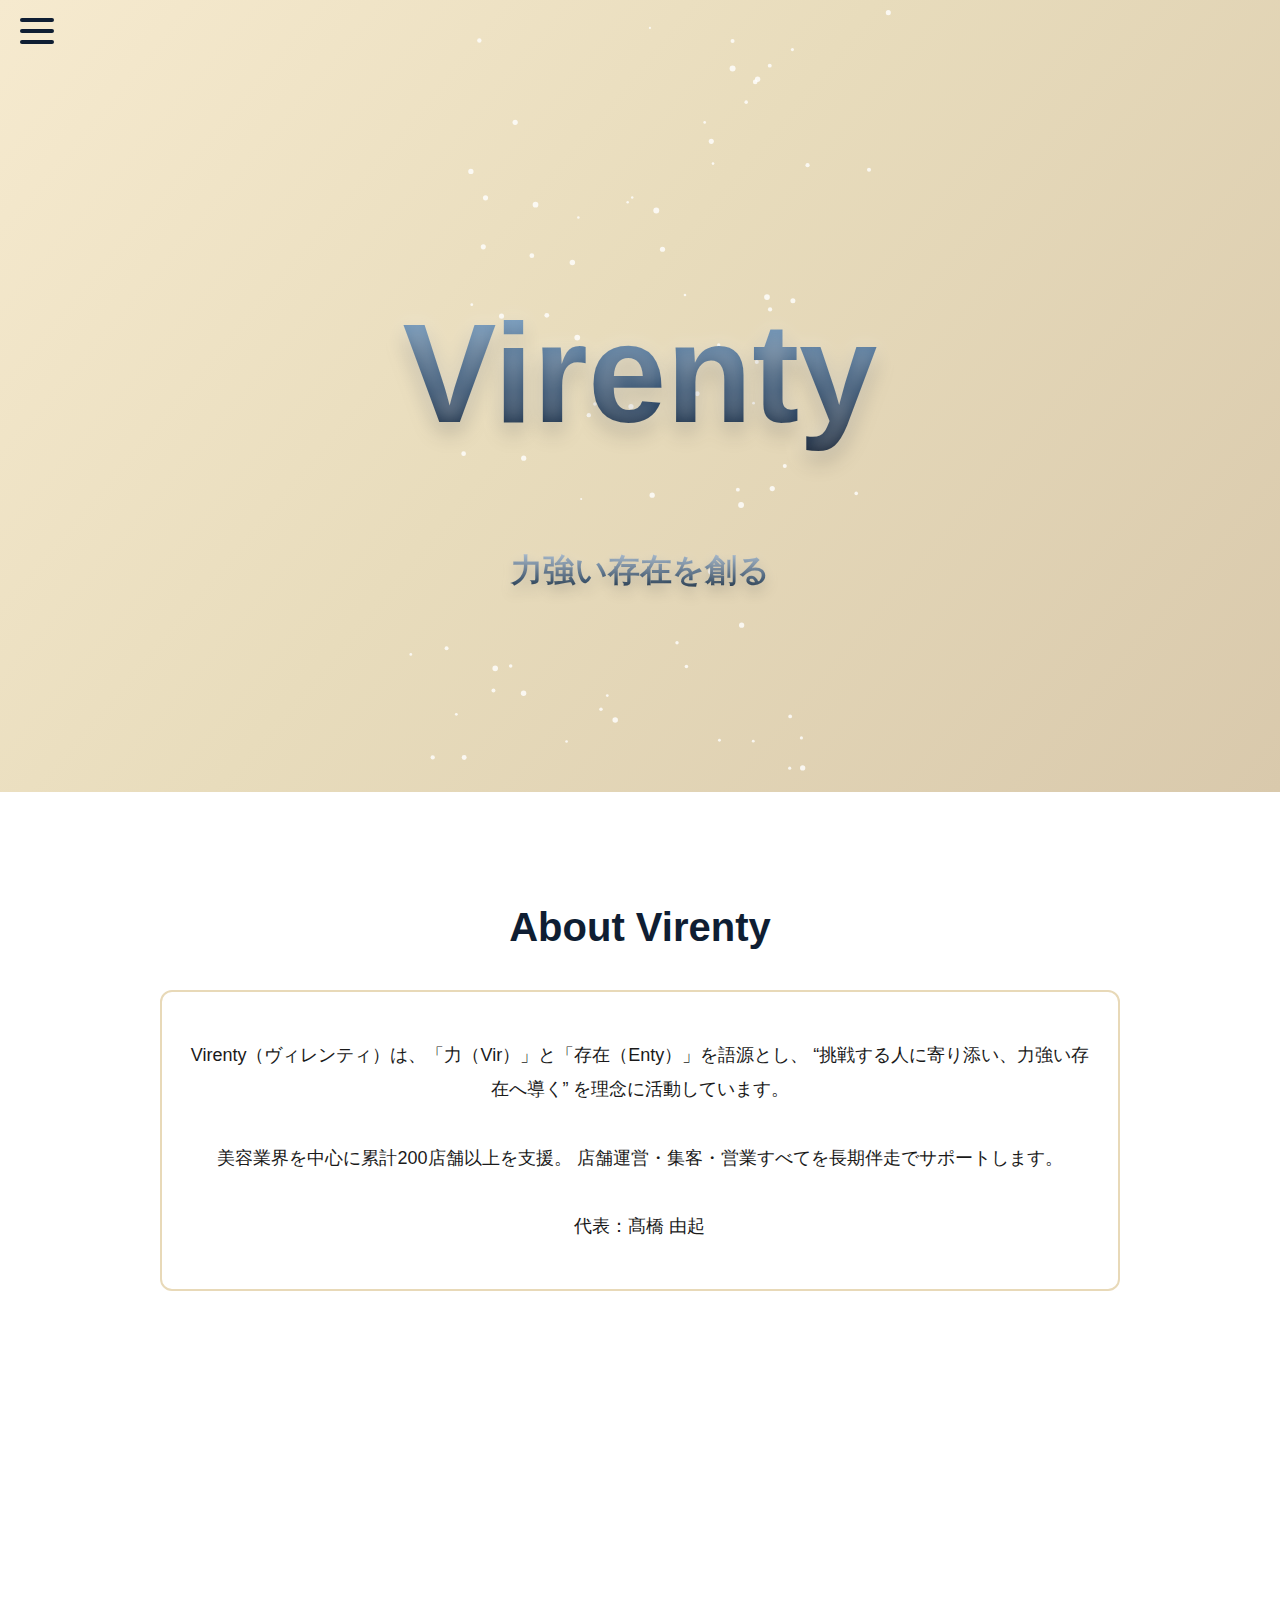
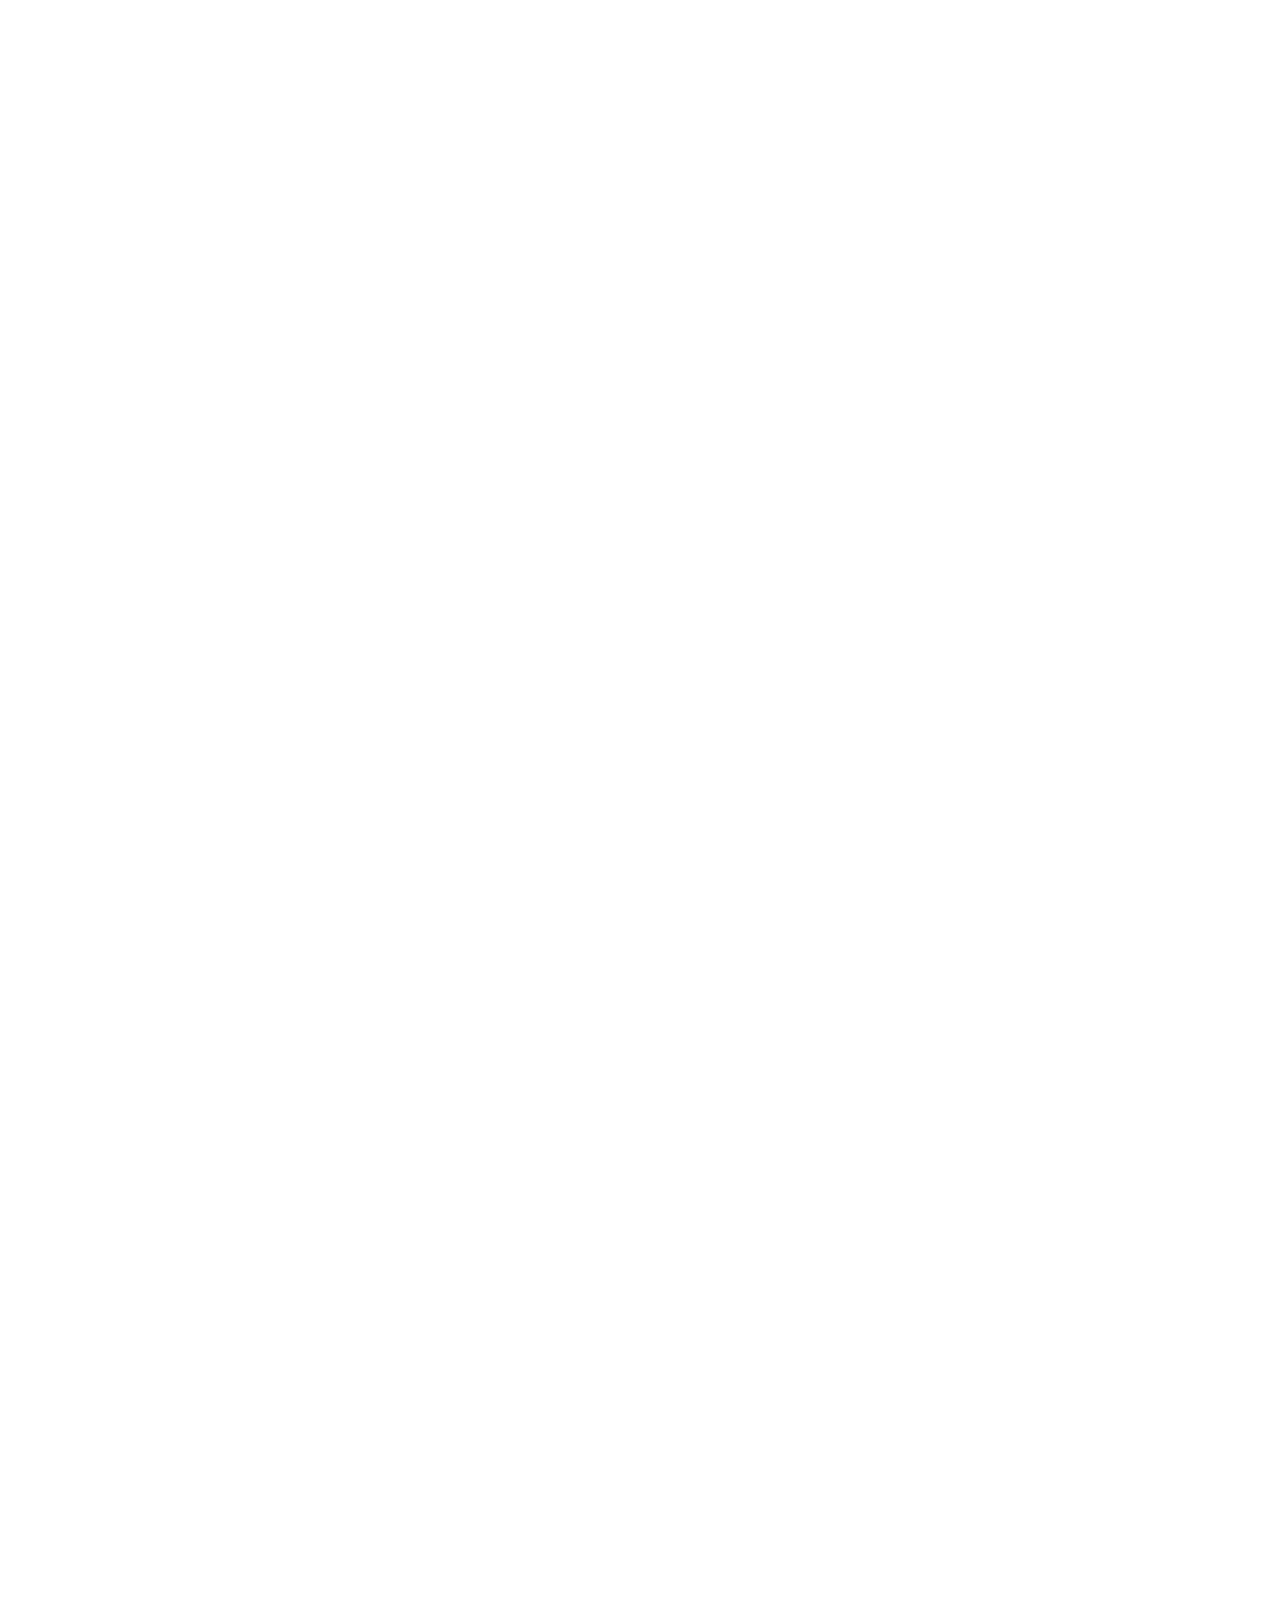
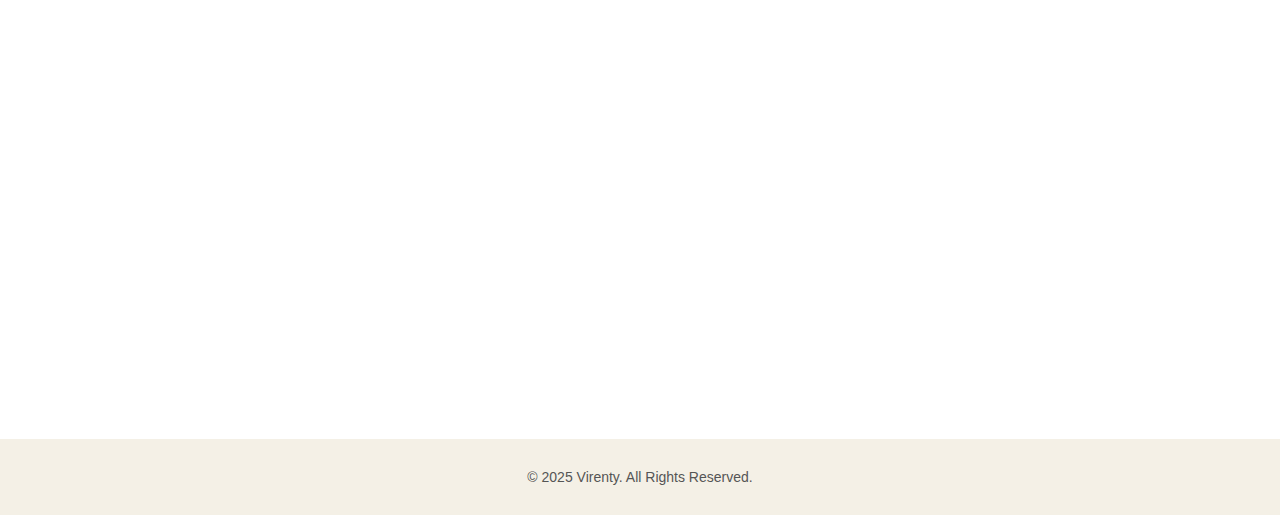
<file: index.html>
<!DOCTYPE html>
<html lang="ja">

<head>
<meta charset="UTF-8" />
<meta name="viewport" content="width=device-width, initial-scale=1.0" />

<title>Virenty | 営業代行・集客改善・人材育成の専門</title>

<meta name="description" 
content="Virenty（ヴィレンティ）は大阪を拠点に、営業代行・集客改善・人材育成の専門サポートを提供。現場に寄り添い、成果に直結する支援を行います。" />

<!-- ============================
     OG (Facebook / LINE / Slack)
============================ -->
<meta property="og:title" content="Virenty | 力強い存在を創る" />
<meta property="og:description" 
content="営業代行・集客改善・人材育成の専門。大阪市を中心に、美容業界やサービス業の売上改善と長期伴走支援を提供。" />
<meta property="og:image" content="https://virenty.github.io/virenty/assets/og-image.png" />
<meta property="og:url" content="https://virenty.github.io/virenty/" />
<meta property="og:type" content="website" />
<meta property="og:site_name" content="Virenty" />

</head>

<style>

/* ================================
   GLOBAL RESET
================================ */
body {
  margin: 0;
  padding: 0;
  font-family: "Helvetica Neue", "Noto Sans JP", sans-serif;
  background: #ffffff;
  color: #1a1a1a;
  overflow-x: hidden;
}

/* ================================
   HAMBURGER MENU（左上）
================================ */
.hamburger {
  position: fixed;
  top: 18px;
  left: 20px;   /* ← 左側に固定 */
  z-index: 3001;
  width: 34px;
  height: 26px;
  cursor: pointer;
}

.hamburger span {
  position: absolute;
  width: 100%;
  height: 4px;
  background: #0f1e33;
  border-radius: 4px;
  transition: 0.4s;
}

.hamburger span:nth-child(1) { top: 0; }
.hamburger span:nth-child(2) { top: 11px; }
.hamburger span:nth-child(3) { top: 22px; }

.hamburger.active span:nth-child(1) {
  transform: translateY(11px) rotate(45deg);
}
.hamburger.active span:nth-child(2) { opacity: 0; }
.hamburger.active span:nth-child(3) {
  transform: translateY(-11px) rotate(-45deg);
}

/* ================================
   NAV PANEL（右スライド / 初期完全非表示）
================================ */
.nav-panel {
  position: fixed;
  top: 0;
  right: -100%;   /* ← 完全に画面外へ */
  width: 70%;
  max-width: 260px;
  height: 100vh;
  background: rgba(250, 250, 250, 0.96);
  backdrop-filter: blur(14px);

  /* ★ 右側のバーが出ていた原因を完全排除 */
  box-shadow: none !important;

  display: flex;
  flex-direction: column;
  padding: 120px 40px;
  gap: 30px;
  transition: right 0.45s ease;
  z-index: 3000;
}

.nav-panel.open {
  right: 0;
}

.nav-panel a {
  text-decoration: none;
  font-size: 22px;
  color: #0f1e33;
  font-weight: 600;
  transition: 0.3s;
}
.nav-panel a:hover { opacity: 0.6; }

/* ================================
   HERO（ヘッダー）
================================ */
#particle-canvas {
  position: absolute;
  top: 0;
  left: 0;
  width: 100%;
  height: 100%;
  z-index: 0;
}

.hero {
  position: relative;
  width: 100%;
  height: 88vh;
  display: flex;
  justify-content: center;
  align-items: center;
  text-align: center;
  overflow: hidden;
  background: linear-gradient(130deg, #f6eacf 0%, #e8dcbc 45%, #d9c9ac 100%);
}

/* ロゴ浮き演出 */
.logo-text {
  position: relative;
  z-index: 2;
  font-size: clamp(90px, 11vw, 165px);
  font-weight: 800;
  background: linear-gradient(180deg, #8eb6d9 0%, #24476d 60%, #0f1e33 100%);
  -webkit-background-clip: text;
  color: transparent;
  text-shadow:
    0 0 20px rgba(255,255,255,0.35),
    0 10px 22px rgba(0,0,0,0.22);
  animation: float 4s ease-in-out infinite;
}

@keyframes float {
  0% { transform: translateY(0px); }
  50% { transform: translateY(-12px); }
  100% { transform: translateY(0px); }
}

.sub-text {
  position: relative;
  z-index: 2;
  margin-top: 10px;
  font-size: clamp(20px, 2.5vw, 34px);
  font-weight: 600;
  background: linear-gradient(180deg, #b9cbdd 0%, #3a5570 70%, #1a2a3a 100%);
  -webkit-background-clip: text;
  color: transparent;
  text-shadow:
    0 0 12px rgba(255,255,255,0.3),
    0 6px 14px rgba(0,0,0,0.25);
}

/* ================================
   SECTION 共通
================================ */
section { padding: 80px 10%; }
h2 {
  font-size: 40px;
  text-align: center;
  margin-bottom: 40px;
  color: #0f1e33;
}

/* フェードイン */
.fade-in {
  opacity: 0;
  transform: translateY(20px);
  transition: all 0.9s ease-out;
}
.fade-in.visible {
  opacity: 1;
  transform: translateY(0);
}

/* motion */
.motion-up { opacity:0; transform: translateY(40px); transition:1s; }
.motion-up.visible { opacity:1; transform: translateY(0); }

.motion-left { opacity:0; transform: translateX(-50px); transition:1s; }
.motion-left.visible { opacity:1; transform: translateX(0); }

.motion-right { opacity:0; transform: translateX(50px); transition:1s; }
.motion-right.visible { opacity:1; transform: translateX(0); }

/* ================================
   ABOUT
================================ */
.about-box {
  max-width: 900px;
  margin: auto;
  padding: 28px;
  background: #ffffffcc;
  border: 2px solid #e8d9b8;
  border-radius: 12px;
  text-align: center;
  line-height: 1.9;
  font-size: 18px;
}

/* ================================
   BUSINESS
================================ */
.business-item { margin-bottom: 40px; }

/* ================================
   ACHIEVEMENTS
================================ */
.achieve-grid {
  display: grid;
  grid-template-columns: repeat(auto-fit, minmax(230px, 1fr));
  gap: 30px;
}

.achieve-card {
  background: #fff;
  padding: 26px;
  border-radius: 14px;
  border: 2px solid #e8d9b8;
  box-shadow: 0 6px 14px rgba(0,0,0,0.08);
  text-align: center;
}

/* ================================
   VOICES
================================ */
.voice-card {
  background: #fff;
  border: 2px solid #e8d9b8;
  border-radius: 14px;
  padding: 28px;
  box-shadow: 0 6px 14px rgba(0,0,0,0.08);
  line-height: 1.8;
}

/* ================================
   FOOTER
================================ */
footer {
  text-align: center;
  padding: 30px;
  margin-top: 80px;
  background: #f4f0e6;
  font-size: 14px;
  color: #555;
}

</style>
</head>

<body>

<!-- HAMBURGER BUTTON -->
<div class="hamburger" onclick="toggleMenu()">
  <span></span><span></span><span></span>
</div>

<!-- NAV PANEL -->
<nav class="nav-panel" id="nav-panel">
  <a href="#about" onclick="toggleMenu()">About</a>
  <a href="#business" onclick="toggleMenu()">Business</a>
  <a href="#achievement" onclick="toggleMenu()">Achievements</a>
  <a href="#voice" onclick="toggleMenu()">Voices</a>
  <a href="mailto:virenty1105@gmail.com" onclick="toggleMenu()">Contact</a>
</nav>

<!-- HERO -->
<div class="hero">
  <canvas id="particle-canvas"></canvas>
  <div>
    <h1 class="logo-text">Virenty</h1>
    <div class="sub-text">力強い存在を創る</div>
  </div>
</div>


<!-- ABOUT -->
<section id="about" class="fade-in motion-up">
  <h2>About Virenty</h2>
  <div class="about-box">
    <p>
      Virenty（ヴィレンティ）は、「力（Vir）」と「存在（Enty）」を語源とし、  
      “挑戦する人に寄り添い、力強い存在へ導く” を理念に活動しています。<br><br>
      美容業界を中心に累計200店舗以上を支援。  
      店舗運営・集客・営業すべてを長期伴走でサポートします。<br><br>
      代表：髙橋 由起
    </p>
  </div>
</section>


<!-- BUSINESS -->
<section id="business" class="fade-in">
  <h2 class="motion-up">Business</h2>

  <div class="business-item motion-left" style="
    display:flex;gap:20px;padding:26px;
    border:2px solid #e8d9b8;border-radius:14px;background:#fff;
    box-shadow:0 6px 14px rgba(0,0,0,0.08);
  ">
    <div style="
      width:60px;height:60px;background:linear-gradient(145deg,#e7e7e7,#ffffff);
      border-radius:12px;box-shadow:4px 4px 10px rgba(0,0,0,0.08), -4px -4px 10px rgba(255,255,255,0.8);
      display:flex;justify-content:center;align-items:center;
      font-size:26px;color:#24476d;font-weight:700;
    ">📈</div>
    <div>
      <h3 style="margin-top:0;color:#24476d;">営業代行・セールスサポート</h3>
      <p>接客・クロージング・リピート施策まで包括的に支援。</p>
    </div>
  </div>

  <div class="business-item motion-right" style="
    display:flex;gap:20px;padding:26px;
    border:2px solid #e8d9b8;border-radius:14px;background:#fff;
    box-shadow:0 6px 14px rgba(0,0,0,0.08);
  ">
    <div style="
      width:60px;height:60px;background:linear-gradient(145deg,#e7e7e7,#ffffff);
      border-radius:12px;box-shadow:4px 4px 10px rgba(0,0,0,0.08), -4px -4px 10px rgba(255,255,255,0.8);
      display:flex;justify-content:center;align-items:center;
      font-size:26px;color:#24476d;font-weight:700;
    ">📣</div>
    <div>
      <h3 style="margin-top:0;color:#24476d;">集客改善コンサルティング</h3>
      <p>SNS・Google・口コミ導線を改善し成果へ最短アクセス。</p>
    </div>
  </div>

  <div class="business-item motion-left" style="
    display:flex;gap:20px;padding:26px;
    border:2px solid #e8d9b8;border-radius:14px;background:#fff;
    box-shadow:0 6px 14px rgba(0,0,0,0.08);
  ">
    <div style="
      width:60px;height:60px;background:linear-gradient(145deg,#e7e7e7,#ffffff);
      border-radius:12px;box-shadow:4px 4px 10px rgba(0,0,0,0.08), -4px -4px 10px rgba(255,255,255,0.8);
      display:flex;justify-content:center;align-items:center;
      font-size:26px;color:#24476d;font-weight:700;
    ">🏢</div>
    <div>
      <h3 style="margin-top:0;color:#24476d;">スタートアップ支援</h3>
      <p>開業準備〜運用改善まで長期伴走。</p>
    </div>
  </div>

</section>


<!-- ACHIEVEMENTS -->
<section id="achievement" class="fade-in">
  <h2 class="motion-up">Achievements</h2>

  <div class="achieve-grid">

    <!-- 01 -->
    <div class="achieve-card motion-up">
      <h4>累計支援店舗数</h4>
      <div style="display:flex; justify-content:center; align-items:flex-end; gap:6px;">
        <div class="count" data-target="200" style="font-size:48px;">0</div>
        <span style="font-size:22px; color:#0f1e33; font-weight:600;">店舗</span>
      </div>
      <p>美容業界を中心に幅広く支援</p>
      <div class="bar"></div>
    </div>

    <!-- 02 -->
    <div class="achieve-card motion-up">
      <h4>最大売上成長率</h4>
      <div style="display:flex; justify-content:center; align-items:flex-end; gap:6px;">
        <div class="count" data-target="150" style="font-size:48px;">0</div>
        <span style="font-size:22px; color:#0f1e33; font-weight:600;">%</span>
      </div>
      <p>改善×仕組み化で成果最大化</p>
      <div class="bar" style="width:85%;"></div>
    </div>

    <!-- 03 -->
    <div class="achieve-card motion-up">
      <h4>長期伴走支援率</h4>
      <div style="display:flex; justify-content:center; align-items:flex-end; gap:6px;">
        <div class="count" data-target="90" style="font-size:48px;">0</div>
        <span style="font-size:22px; color:#0f1e33; font-weight:600;">%</span>
      </div>
      <p>半年〜長期の支援が中心</p>
      <div class="bar" style="width:90%;"></div>
    </div>

    <!-- 04 -->
    <div class="achieve-card motion-up">
      <h4>美容領域専門性</h4>
      <div style="display:flex; justify-content:center; align-items:flex-end; gap:6px;">
        <div class="count" data-target="70" style="font-size:48px;">0</div>
        <span style="font-size:22px; color:#0f1e33; font-weight:600;">%</span>
      </div>
      <p>サロン・エステ・アイラッシュに精通</p>
      <div class="bar" style="width:70%;"></div>
    </div>

  </div>
</section>


<!-- VOICES -->
<section id="voice" class="fade-in">
  <h2 class="motion-up">Voices</h2>

  <div style="max-width:900px;margin:auto;display:flex;flex-direction:column;gap:26px;">

    <div class="voice-card motion-up">
      <p style="font-size:18px;">
        「売上が短期間で152%UP。現場の意識も変わりました。」
      </p>
      <p style="text-align:right;color:#24476d;font-weight:600;">— 美容サロン（大阪）</p>
    </div>

    <div class="voice-card motion-up">
      <p style="font-size:18px;">
        「導線改善で予約数が増加。実践的なアドバイスでした。」
      </p>
      <p style="text-align:right;color:#24476d;font-weight:600;">— エステサロン（名古屋）</p>
    </div>

    <div class="voice-card motion-up">
      <p style="font-size:18px;">
        「開業準備から全面支援いただき初月から安定しました。」
      </p>
      <p style="text-align:right;color:#24476d;font-weight:600;">— アイラッシュサロン（東京）</p>
    </div>

  </div>
</section>


<!-- FOOTER -->
<footer>
  © 2025 Virenty. All Rights Reserved.
</footer>


<!-- ================================
   JAVASCRIPT（全アニメ含む）
================================ -->
<script>

/* ハンバーガー */
function toggleMenu() {
  document.querySelector(".hamburger").classList.toggle("active");
  document.querySelector(".nav-panel").classList.toggle("open");
}

/* フェード */
const fadeElems = document.querySelectorAll(".fade-in");
const fadeObserver = new IntersectionObserver(entries => {
  entries.forEach(e => {
    if (e.isIntersecting) e.target.classList.add("visible");
  });
});
fadeElems.forEach(e => fadeObserver.observe(e));

/* モーション */
const motionElems = document.querySelectorAll(".motion-up,.motion-left,.motion-right");
const motionObserver = new IntersectionObserver(entries => {
  entries.forEach(e => {
    if (e.isIntersecting) e.target.classList.add("visible");
  });
},{threshold:0.2});
motionElems.forEach(e => motionObserver.observe(e));

/* カウントアップ */
const countElems = document.querySelectorAll(".count");
const countObserver = new IntersectionObserver(entries => {
  entries.forEach(entry => {
    if (entry.isIntersecting) {
      const el = entry.target;
      const target = Number(el.getAttribute("data-target"));
      let num = 0;
      const speed = target / 60;
      const timer = setInterval(() => {
        num += speed;
        if (num >= target) {
          num = target;
          clearInterval(timer);
        }
        el.textContent = Math.floor(num);
      }, 16);
      countObserver.unobserve(el);
    }
  });
},{threshold:0.6});
countElems.forEach(el => countObserver.observe(el));

/* パーティクル */
const canvas = document.getElementById("particle-canvas");
const ctx = canvas.getContext("2d");

let w, h;
function resize() {
  w = canvas.width = window.innerWidth;
  h = canvas.height = document.querySelector(".hero").offsetHeight;
}
window.addEventListener("resize", resize);
resize();

const particles = [];
for (let i = 0; i < 80; i++) {
  particles.push({
    angle: Math.random() * Math.PI * 2,
    radius: Math.random() * 200 + 50,
    size: Math.random() * 2 + 1,
    speed: 0.4 + Math.random() * 0.6,
    y: Math.random() * h
  });
}

function animateParticles() {
  ctx.clearRect(0, 0, w, h);

  particles.forEach(p => {
    p.angle += p.speed * 0.01;
    p.y -= p.speed * 0.4;
    if (p.y < -50) p.y = h + 50;

    const x = w / 2 + Math.cos(p.angle) * p.radius;
    const y = p.y + Math.sin(p.angle) * (p.radius * 0.2);

    ctx.beginPath();
    ctx.arc(x, y, p.size, 0, Math.PI * 2);
    ctx.fillStyle = "rgba(255,255,255,0.8)";
    ctx.fill();
  });

  requestAnimationFrame(animateParticles);
}
animateParticles();

</script>

</body>
</html>
</file>
